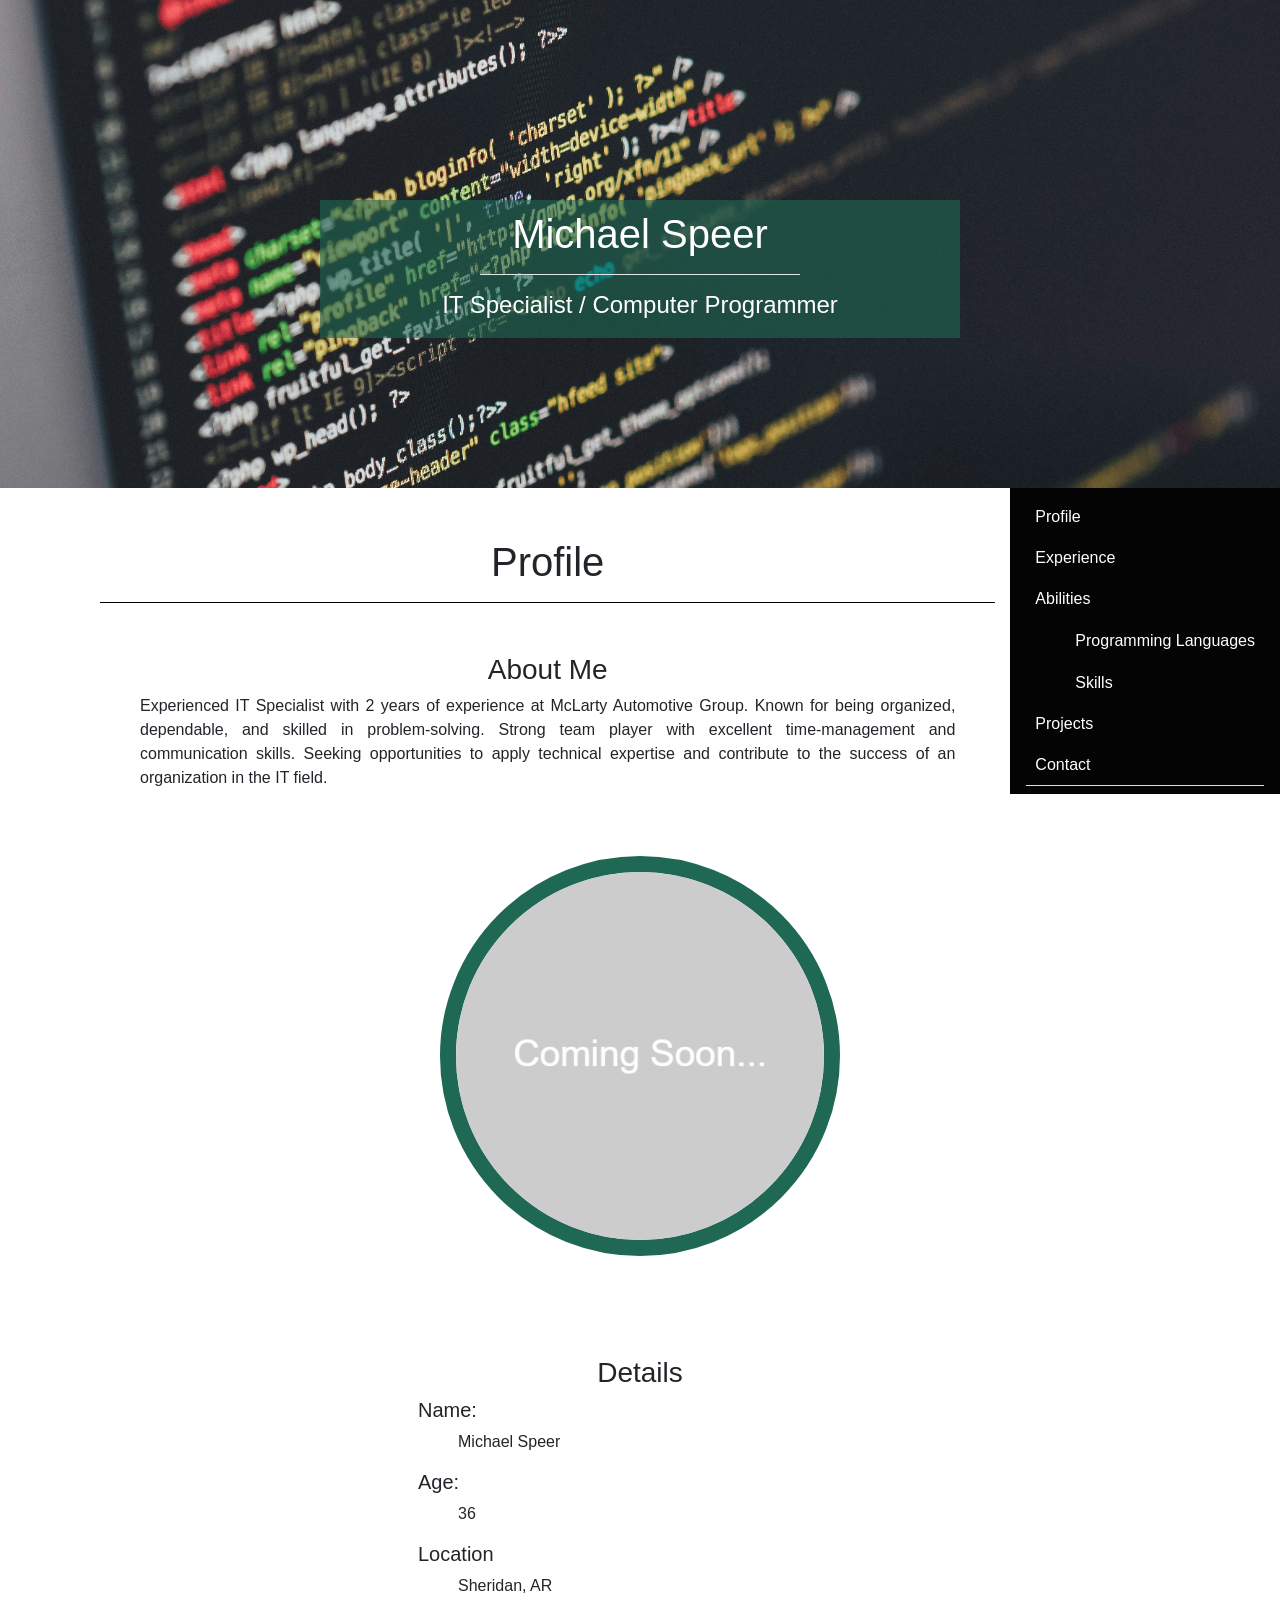
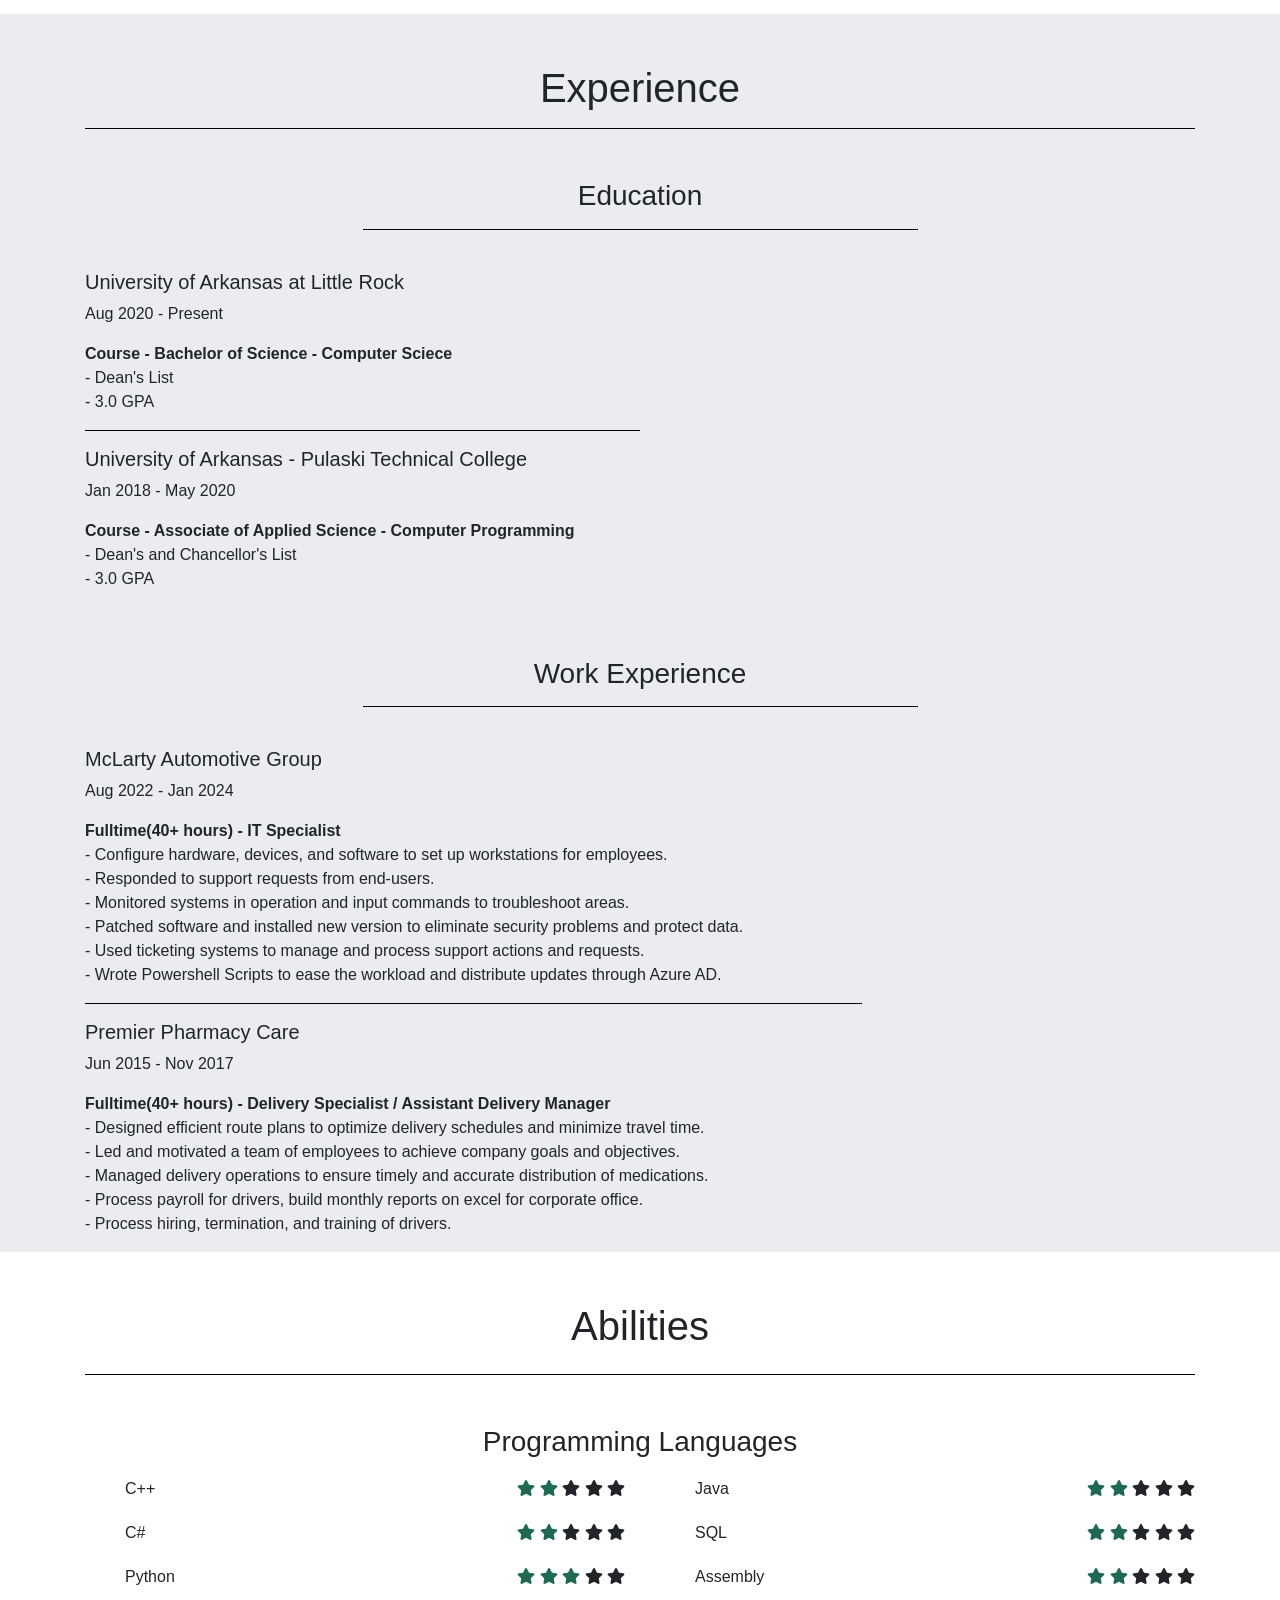
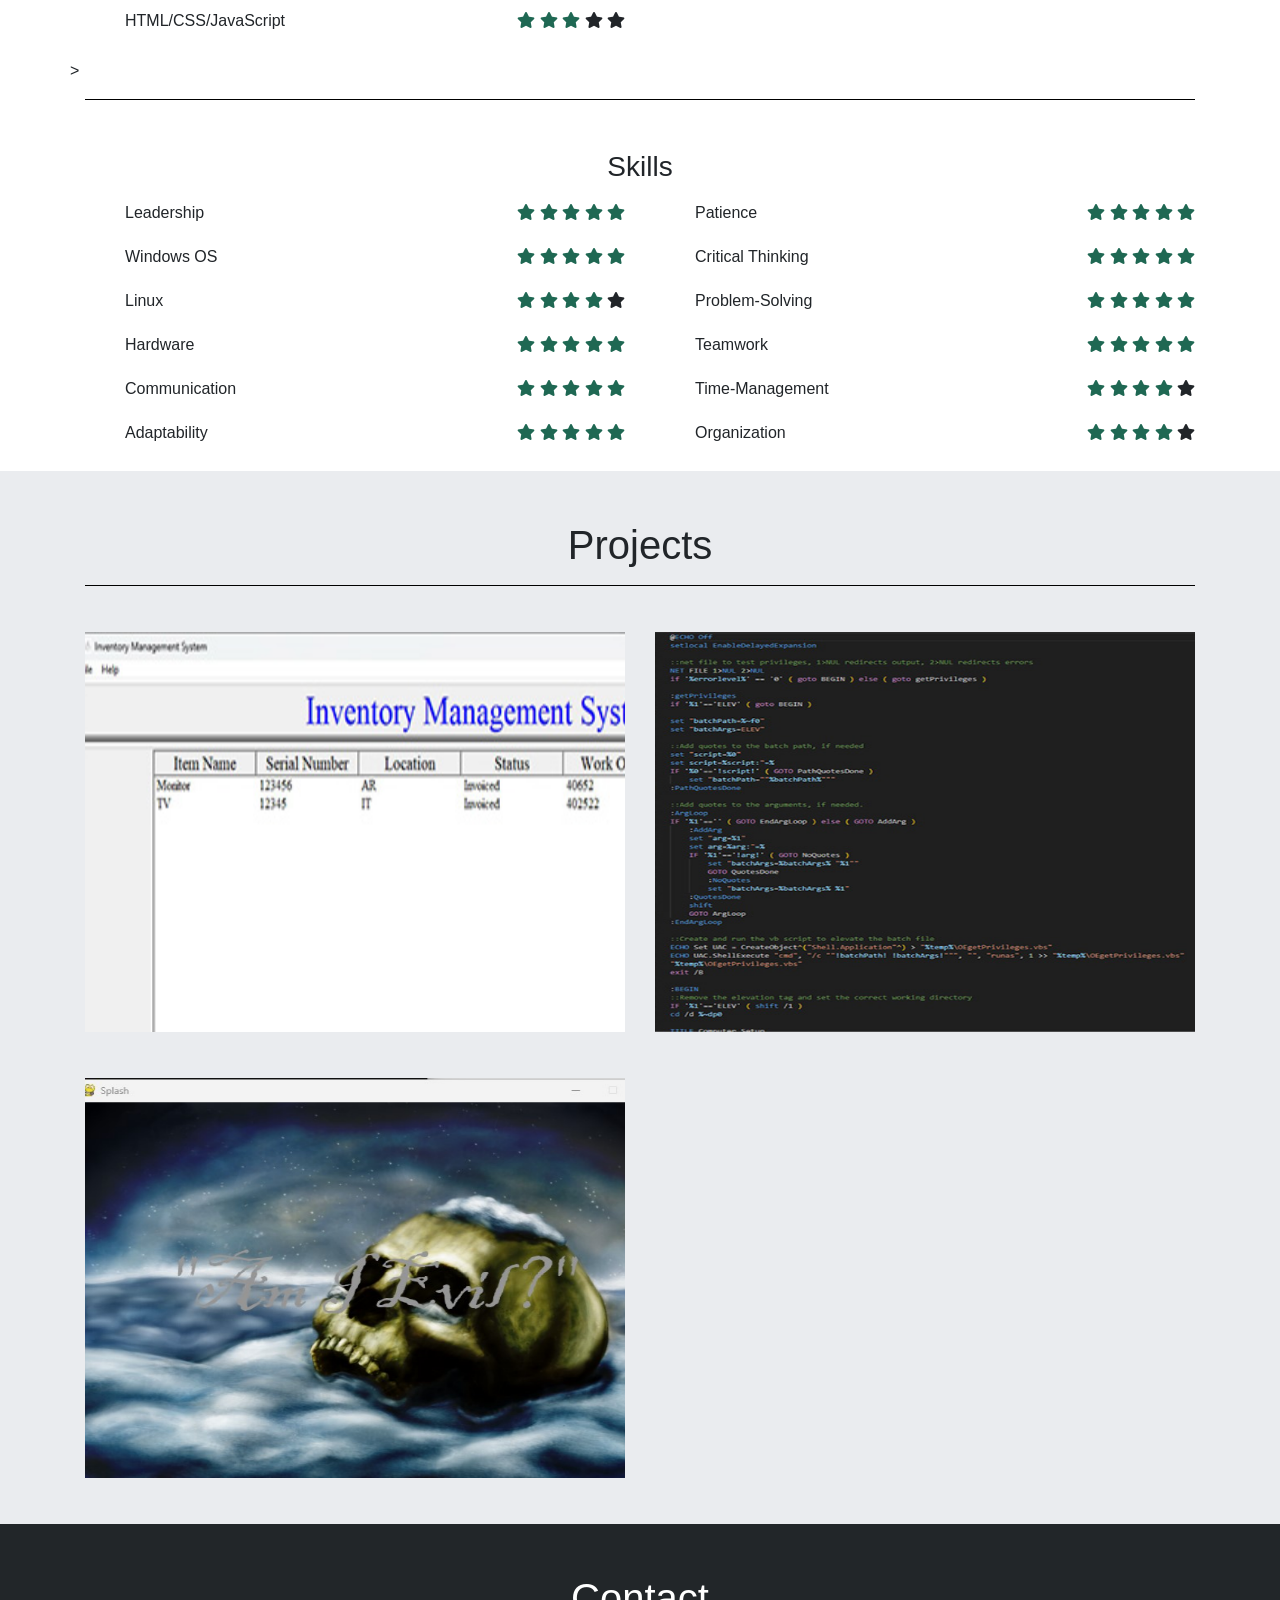
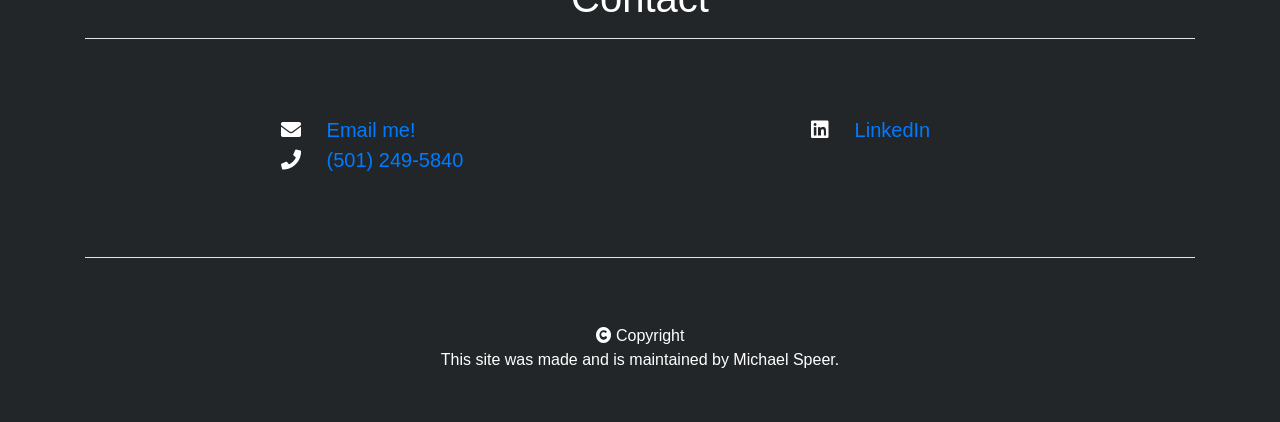
<file: index.html>
﻿<!doctype html>
<html lang="en">

<head>
    <!-- Required meta tags -->
    <meta charset="utf-8">
    <meta name="viewport" content="width=device-width, initial-scale=1">

    <!-- Bootstrap CSS -->
    <link rel="stylesheet" href="https://stackpath.bootstrapcdn.com/bootstrap/4.4.1/css/bootstrap.min.css"
        integrity="sha384-Vkoo8x4CGsO3+Hhxv8T/Q5PaXtkKtu6ug5TOeNV6gBiFeWPGFN9MuhOf23Q9Ifjh" crossorigin="anonymous" />

    <link rel="stylesheet" href="style/style.css" type='text/css'/>

    <link rel="stylesheet" href="https://use.fontawesome.com/releases/v5.13.0/css/all.css">

    <title>Michael Speer Resume</title>
</head>

<body data-spy='scroll' data-target='#sideMenu'>
    <header class='mainHead'>
        <div>
            <h1>Michael Speer</h1>
            <hr color="white" width="50%">
            <h4>IT Specialist / Computer Programmer</h4>
        </div>
    </header>


    <nav class='navbar navbar-expand-lg navbar-dark bg-dark float-right sticky-top'>
        <button class="navbar-toggler" type="button" data-toggle="collapse" data-target="#responsiveNavBar" aria-controls="responsiveNavBar" aria-expanded="false" aria-label="Toggle navigation">
            <span class="navbar-toggler-icon"></span>
        </button>
        <div class='collapse navbar-collapse ' id='responsiveNavBar'>
            <ul class='navbar-nav flex-column nav-tabs nav-justify' id='sideMenu'>
                <li class='nav-item'>
                    <a class='nav-link' href="#profile">Profile</a>
                </li>
                <li class='nav-item'>
                    <a class='nav-link' href="#experience">Experience</a>
                </li>
                <li class='nav-item'>
                    <a class='nav-link' href="#abilities">Abilities</a>
                    <ul class="no-bullets">
                        <li>
                            <a class="nav-link" href="#programmingLanguages">Programming Languages</a>
                        </li>
                        <li>
                            <a class="nav-link" href="#skills">Skills</a>
                        </li>
                    </ul>
                </li>
                <li class='nav-item'>
                    <a class='nav-link' href="#projects">Projects</a>
                </li>
                <li class='nav-item'>
                    <a class='nav-link' href="#contact">Contact</a>
                </li>
            </ul>
        </div><!--./responsiveNavBar-->
    </nav>

    <section id='profile' class='mainSection'>
        <div class='container'>
            <div class='row'>
                <div class='col-lg-12'>
                    <h1>Profile</h1>

                    <hr color="black">

                    <h3>About Me</h3>

                    <p>
                        Experienced IT Specialist with 2 years of experience at McLarty Automotive Group. Known for being organized,
                        dependable, and skilled in problem-solving. Strong team player with excellent time-management and communication skills.
                        Seeking opportunities to apply technical expertise and contribute to the success of an organization in the IT field.
                    </p>
                </div>
            </div><!--./row-->
        </div><!--./container-->
        <div class='container'>
            <div class='frame'>
                <div class='picture'>
                    <img src="images/profile_pic2.jpg" alt='profile picture'>
                </div><!--./picture-->
            </div><!--frame-->
            <div class='details'>
                <div class='col-lg-12'>
                    <h3>Details</h3>

                    <h5>Name:</h5>
                    <p>Michael Speer</p>

                    <h5>Age:</h5>
                    <p>36</p>

                    <h5>Location</h5>
                    <p>Sheridan, AR</p>
                </div>
            </div><!--./details-->
        </div><!--./container-->
    </section>

    <section id='experience' class='mainSection'>
        <div class='container'>
            <div class='row'>
                <div class='col-lg-12'>
                    <h1>Experience</h1>

                    <hr color="black">

                    <h3>Education</h3>

                    <hr color="black" width="50%"/>
                    <br/>

                    <h5>University of Arkansas at Little Rock</h5>

                    <p>Aug 2020 - Present</p>

                    <b>Course - Bachelor of Science - Computer Sciece</b>

                    <p>
                    - Dean's List <br/>
                    - 3.0 GPA
                    </p>

                    <hr color="black" width="50%" align="left"/>

                    <h5>University of Arkansas - Pulaski Technical College</h5>

                    <p>Jan 2018 - May 2020</p>

                    <b>Course - Associate of Applied Science - Computer Programming</b>

                    <p>
                    - Dean's and Chancellor's List<br/>
                    - 3.0 GPA
                    </p>

                </div>
            </div><!--row-->
        </div><!--./container-->
        <div class='container'>
            <div class='row'>
                <div class='col-lg-12'>
                    <h3>Work Experience</h3>

                    <hr color="black" width="50%"/>
                    <br/>

                    <h5>McLarty Automotive Group</h5>

                    <p>Aug 2022 - Jan 2024</p>

                    <b>Fulltime(40+ hours) - IT Specialist</b>

                    <p>
                        - Configure hardware, devices, and software to set up workstations for employees. <br/>
                        - Responded to support requests from end-users. <br/>
                        - Monitored systems in operation and input commands to troubleshoot areas. <br/>
                        - Patched software and installed new version to eliminate security problems and protect data. <br/>
                        - Used ticketing systems to manage and process support actions and requests. <br/>
                        - Wrote Powershell Scripts to ease the workload and distribute updates through Azure AD. <br/>
                    </p>

                    <hr color="black" width="70%" align="left">

                    <h5>Premier Pharmacy Care</h5>

                    <p>Jun 2015 - Nov 2017</p>

                    <b>Fulltime(40+ hours) - Delivery Specialist / Assistant Delivery Manager</b>

                    <p>
                        - Designed efficient route plans to optimize delivery schedules and minimize travel time. <br/>
                        - Led and motivated a team of employees to achieve company goals and objectives. <br/>
                        - Managed delivery operations to ensure timely and accurate distribution of medications. <br/>
                        - Process payroll for drivers, build monthly reports on excel for corporate office.  <br/>
                        - Process hiring, termination, and training of drivers. <br/>
                    </p>
                    
                </div>
            </div><!--row-->
        </div><!--./container-->
    </section>

    <section id='abilities' class='mainSection'>
        <div class='container'>
            <div class='row'>
                <div class='col-lg-12'>
                    <h1>Abilities</h1>
                </div>
                <!-- PROGRAMMING LANGUAGES -->
                <div id="programmingLanguages" class="col-lg-12">
                    <hr color="black">

                    <h3>Programming Languages</h3>
                </div>
                <div class="col-lg-6">
                    <ul class="no-bullets">
                        <li>
                            <span class="skillName">C++</span>
                            <span class="skillScore">
                                <i class="fa fa-star checked star1"></i>
                                <i class="fa fa-star checked star2"></i>
                                <i class="fa fa-star"></i>
                                <i class="fa fa-star"></i>
                                <i class="fa fa-star"></i>
                            </span>
                        </li>
                        <li>
                            <span class="skillName">C#</span>
                            <span class="skillScore">
                                <i class="fa fa-star checked star1"></i>
                                <i class="fa fa-star checked star2"></i>
                                <i class="fa fa-star"></i>
                                <i class="fa fa-star"></i>
                                <i class="fa fa-star"></i>
                            </span>
                        </li>
                        <li>
                            <span class="skillName">Python</span>
                            <span class="skillScore">
                                <i class="fa fa-star checked star1"></i>
                                <i class="fa fa-star checked star2"></i>
                                <i class="fa fa-star checked star3"></i>
                                <i class="fa fa-star"></i>
                                <i class="fa fa-star"></i>
                            </span>
                        </li>
                        <li>
                            <span class="skillName">HTML/CSS/JavaScript</span>
                            <span class="skillScore">
                                <i class="fa fa-star checked star1"></i>
                                <i class="fa fa-star checked star2"></i>
                                <i class="fa fa-star checked star3"></i>
                                <i class="fa fa-star"></i>
                                <i class="fa fa-star"></i>
                            </span>
                        </li>
                    </ul>
                </div>
                <div class="col-lg-6">
                    <ul class="no-bullets">
                        <li>
                            <span class="skillName">Java</span>
                            <span class="skillScore">
                                <i class="fa fa-star checked star1"></i>
                                <i class="fa fa-star checked star2"></i>
                                <i class="fa fa-star"></i>
                                <i class="fa fa-star"></i>
                                <i class="fa fa-star"></i>
                            </span>
                        </li>
                        <li>
                            <span class="skillName">SQL</span>
                            <span class="skillScore">
                                <i class="fa fa-star checked star1"></i>
                                <i class="fa fa-star checked star2"></i>
                                <i class="fa fa-star"></i>
                                <i class="fa fa-star"></i>
                                <i class="fa fa-star"></i>
                            </span>
                        </li>
                        <li>
                            <span class="skillName">Assembly</span>
                            <span class="skillScore">
                                <i class="fa fa-star checked star1"></i>
                                <i class="fa fa-star checked star2"></i>
                                <i class="fa fa-star"></i>
                                <i class="fa fa-star"></i>
                                <i class="fa fa-star"></i>
                            </span>
                        </li>
                    </ul>
                </div>>

                <!-- SKILLS -->
                <div id="skills" class="col-lg-12">
                    <hr color = "black">

                    <h3> Skills </h3>
                </div>
                <div class='col-lg-6'>
                    <ul class='no-bullets'>
                        <li>
                            <span class='skillName'>Leadership</span>
                            <span class='skillScore'>
                                <i class='fa fa-star checked star1'></i>
                                <i class='fa fa-star checked star2'></i>
                                <i class='fa fa-star checked star3'></i>
                                <i class='fa fa-star checked star4'></i>
                                <i class='fa fa-star checked star5'></i>
                            </span>
                        </li>
                        <li>
                            <span class='skillName'>Windows OS</span>
                            <span class='skillScore'>
                                <i class='fa fa-star checked star1'></i>
                                <i class='fa fa-star checked star2'></i>
                                <i class='fa fa-star checked star3'></i>
                                <i class='fa fa-star checked star4'></i>
                                <i class='fa fa-star checked star5'></i>
                            </span>
                        </li>
                        <li>
                            <span class='skillName'>Linux</span>
                            <span class='skillScore'>
                                <i class='fa fa-star checked star1'></i>
                                <i class='fa fa-star checked star2'></i>
                                <i class='fa fa-star checked star3'></i>
                                <i class='fa fa-star checked star4'></i>
                                <i class='fa fa-star'></i>
                            </span>
                        </li>
                        <li>
                            <span class='skillName'>Hardware</span>
                            <span class='skillScore'>
                                <i class='fa fa-star checked star1'></i>
                                <i class='fa fa-star checked star2'></i>
                                <i class='fa fa-star checked star3'></i>
                                <i class='fa fa-star checked star4'></i>
                                <i class='fa fa-star checked star5'></i>
                            </span>
                        </li>
                        <li>
                            <span class='skillName'>Communication</span>
                            <span class='skillScore'>
                                <i class='fa fa-star checked star1'></i>
                                <i class='fa fa-star checked star2'></i>
                                <i class='fa fa-star checked star3'></i>
                                <i class='fa fa-star checked star4'></i>
                                <i class='fa fa-star checked star5'></i>
                            </span>
                        </li>
                        <li>
                            <span class='skillName'>Adaptability</span>
                            <span class='skillScore'>
                                <i class='fa fa-star checked star1'></i>
                                <i class='fa fa-star checked star2'></i>
                                <i class='fa fa-star checked star3'></i>
                                <i class='fa fa-star checked star4'></i>
                                <i class='fa fa-star checked star5'></i>
                            </span>
                        </li>
                    </ul>
                </div>
                <div class="col-lg-6">
                    <ul class="no-bullets">
                        <li>
                            <span class='skillName'>Patience</span>
                            <span class='skillScore'>
                                <i class='fa fa-star checked star1'></i>
                                <i class='fa fa-star checked star2'></i>
                                <i class='fa fa-star checked star3'></i>
                                <i class='fa fa-star checked star4'></i>
                                <i class='fa fa-star checked star5'></i>
                            </span>
                        </li>
                        <li>
                            <span class='skillName'>Critical Thinking</span>
                            <span class='skillScore'>
                                <i class='fa fa-star checked star1'></i>
                                <i class='fa fa-star checked star2'></i>
                                <i class='fa fa-star checked star3'></i>
                                <i class='fa fa-star checked star4'></i>
                                <i class='fa fa-star checked star5'></i>
                            </span>
                        </li>
                        <li>
                            <span class='skillName'>Problem-Solving</span>
                            <span class='skillScore'>
                                <i class='fa fa-star checked star1'></i>
                                <i class='fa fa-star checked star2'></i>
                                <i class='fa fa-star checked star3'></i>
                                <i class='fa fa-star checked star4'></i>
                                <i class='fa fa-star checked star5'></i>
                            </span>
                        </li>
                        <li>
                            <span class='skillName'>Teamwork</span>
                            <span class='skillScore'>
                                <i class='fa fa-star checked star1'></i>
                                <i class='fa fa-star checked star2'></i>
                                <i class='fa fa-star checked star3'></i>
                                <i class='fa fa-star checked star4'></i>
                                <i class='fa fa-star checked star5'></i>
                            </span>
                        </li>
                        <li>
                            <span class='skillName'>Time-Management</span>
                            <span class='skillScore'>
                                <i class='fa fa-star checked star1'></i>
                                <i class='fa fa-star checked star2'></i>
                                <i class='fa fa-star checked star3'></i>
                                <i class='fa fa-star checked star4'></i>
                                <i class='fa fa-star'></i>
                            </span>
                        </li>
                        <li>
                            <span class='skillName'>Organization</span>
                            <span class='skillScore'>
                                <i class='fa fa-star checked star1'></i>
                                <i class='fa fa-star checked star2'></i>
                                <i class='fa fa-star checked star3'></i>
                                <i class='fa fa-star checked star4'></i>
                                <i class='fa fa-star'></i>
                            </span>
                        </li>
                    </ul>
                </div>
            </div><!--./row-->
        </div><!--./contianer-->
    </section>

    <section id='projects' class='mainSection'>
        <div class='container'>
            <div class='row'>
                <div class='col-lg-12'>
                    <h1>Projects</h1>

                    <hr color="black">
                </div>
                    <div class='col-md-6 col-sm-12 col-xs-12'>
                        <figure class='effect'>
                            <img src="images/IMS.jpg">
                            <figcaption>
                                <h3>Inventory Management System </h3>
                                <p>Inventory Management System designed in Python for use by my former Manager to keep track and bill inventory out.</p>
                            </figcaption>
                        </figure>
                    </div>
                    <div class='col-md-6 col-sm-12 col-xs-12'>
                        <figure class='effect'>
                            <img src="images/AutoInstaller.jpg" >
                            <figcaption>
                                <h3>Auto-Installer</h3>
                                <p>Script written in Powershell and CMD script to auto install the necessary programs depending on where the computer was going to be deployed to (place, position, etc.).</p>
                            </figcaption>
                        </figure>
                    </div>
                    <div class='col-md-6 col-sm-12 col-xs-12'>
                        <figure class='effect'>
                            <img src="images/AmIEvil.jpg" >
                            <figcaption>
                                <h3>"Am I Evil?"</h3>
                                <p>Personal Project. RPG Game programmed completely in Python. Still in production.</p>
                            </figcaption>
                        </figure>
                    </div>
                    <!-- <div class='col-md-6 col-sm-12 col-xs-12'>
                        <figure class='effect'>
                            <img src="https://picsum.photos/400/200" >
                            <figcaption>
                                <h3>Project Name </h3>
                                <p>Lorem ipsum dolor sit amet, consectetur adipiscing elit. Integer ne.</p>
                            </figcaption>
                        </figure>
                    </div>   -->
            </div><!--./row-->
        </div><!--./container-->
    </section>

    <section id='contact' class='mainSection'>
        <div class='container'>
            <div class='row'>
                
                <div class='col-lg-12'>
                    <h1>Contact</h1>

                    <hr color="white">
                </div>

                <div class='contactForm col-md-6'>
                    <ul class="no-bullets">
                        <li>
                            <span class="fas fa-envelope"></span>
                            <span class='text'>
                                <a href="mailto:michael.speer87@gmail.com">Email me!</a> 
                            </span>
                        </li>
                        <li>
                            <span class="fas fa-phone"></span>
                            <span class="text">
                                <a href="tel:501-249-5840">(501) 249-5840</a>
                            </span>
                        </li>
                    </ul>
                </div>

                <div class='contactForm col-md-6'>
                    <span class="fab fa-linkedin"></span>
                    <span class='text'>
                        <a href="https://www.linkedin.com/in/michael-speer-514537305">LinkedIn</a>
                    </span>
                </div>

                <div class='col-lg-12'>
                    <hr color="white">
                </div>

            </div><!--./row-->
        </div><!--./container-->
    </section>

    <footer class='mainFooter'>
        <span class='fa fa-copyright'></span>
        <span>Copyright</span><br/>
        <span>This site was made and is maintained by Michael Speer.</span>
    </footer>


    <!-- Optional JavaScript -->
    <!-- jQuery first, then Popper.js, then Bootstrap JS -->
    <script src="https://code.jquery.com/jquery-3.4.1.slim.min.js"
        integrity="sha384-J6qa4849blE2+poT4WnyKhv5vZF5SrPo0iEjwBvKU7imGFAV0wwj1yYfoRSJoZ+n" crossorigin="anonymous">
    </script>
    <script src="https://cdn.jsdelivr.net/npm/popper.js@1.16.0/dist/umd/popper.min.js"
        integrity="sha384-Q6E9RHvbIyZFJoft+2mJbHaEWldlvI9IOYy5n3zV9zzTtmI3UksdQRVvoxMfooAo" crossorigin="anonymous">
    </script>
    <script src="https://stackpath.bootstrapcdn.com/bootstrap/4.4.1/js/bootstrap.min.js"
        integrity="sha384-wfSDF2E50Y2D1uUdj0O3uMBJnjuUD4Ih7YwaYd1iqfktj0Uod8GCExl3Og8ifwB6" crossorigin="anonymous">
    </script>
</body>

</html>
</file>
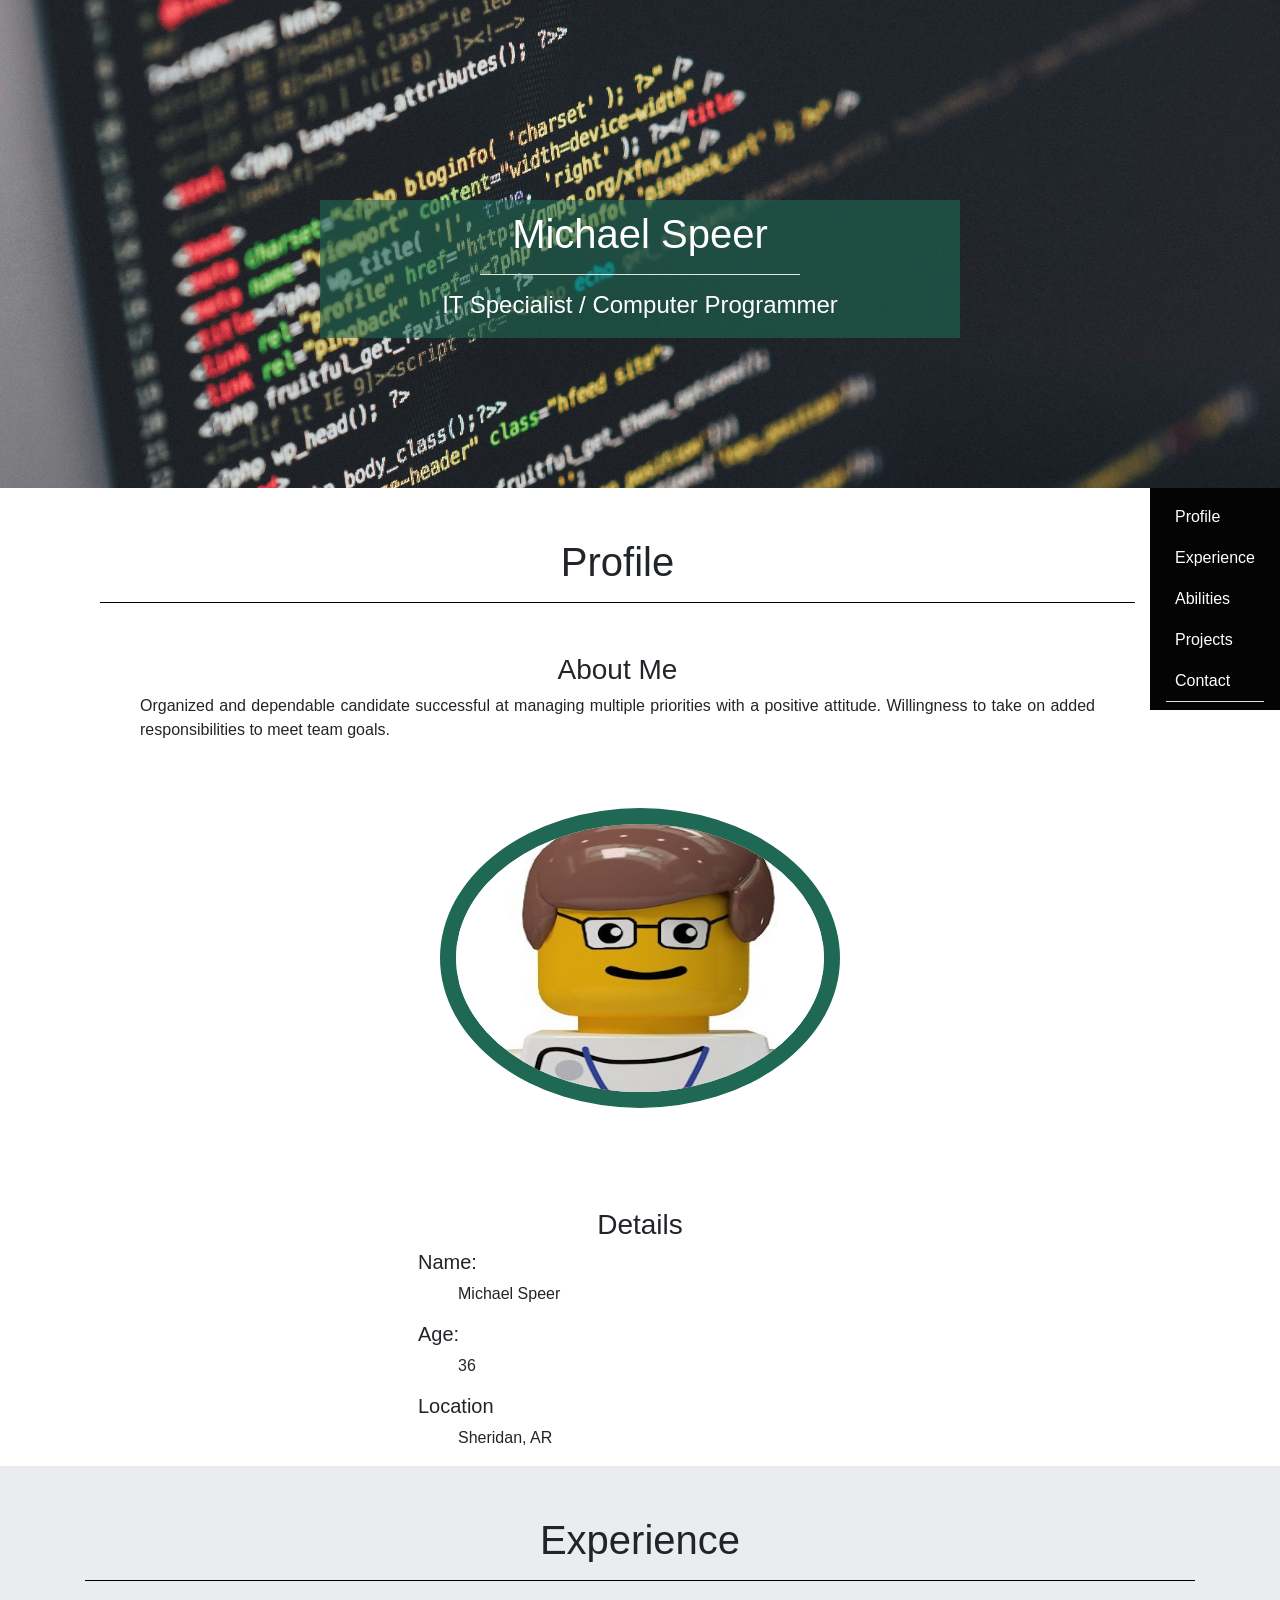
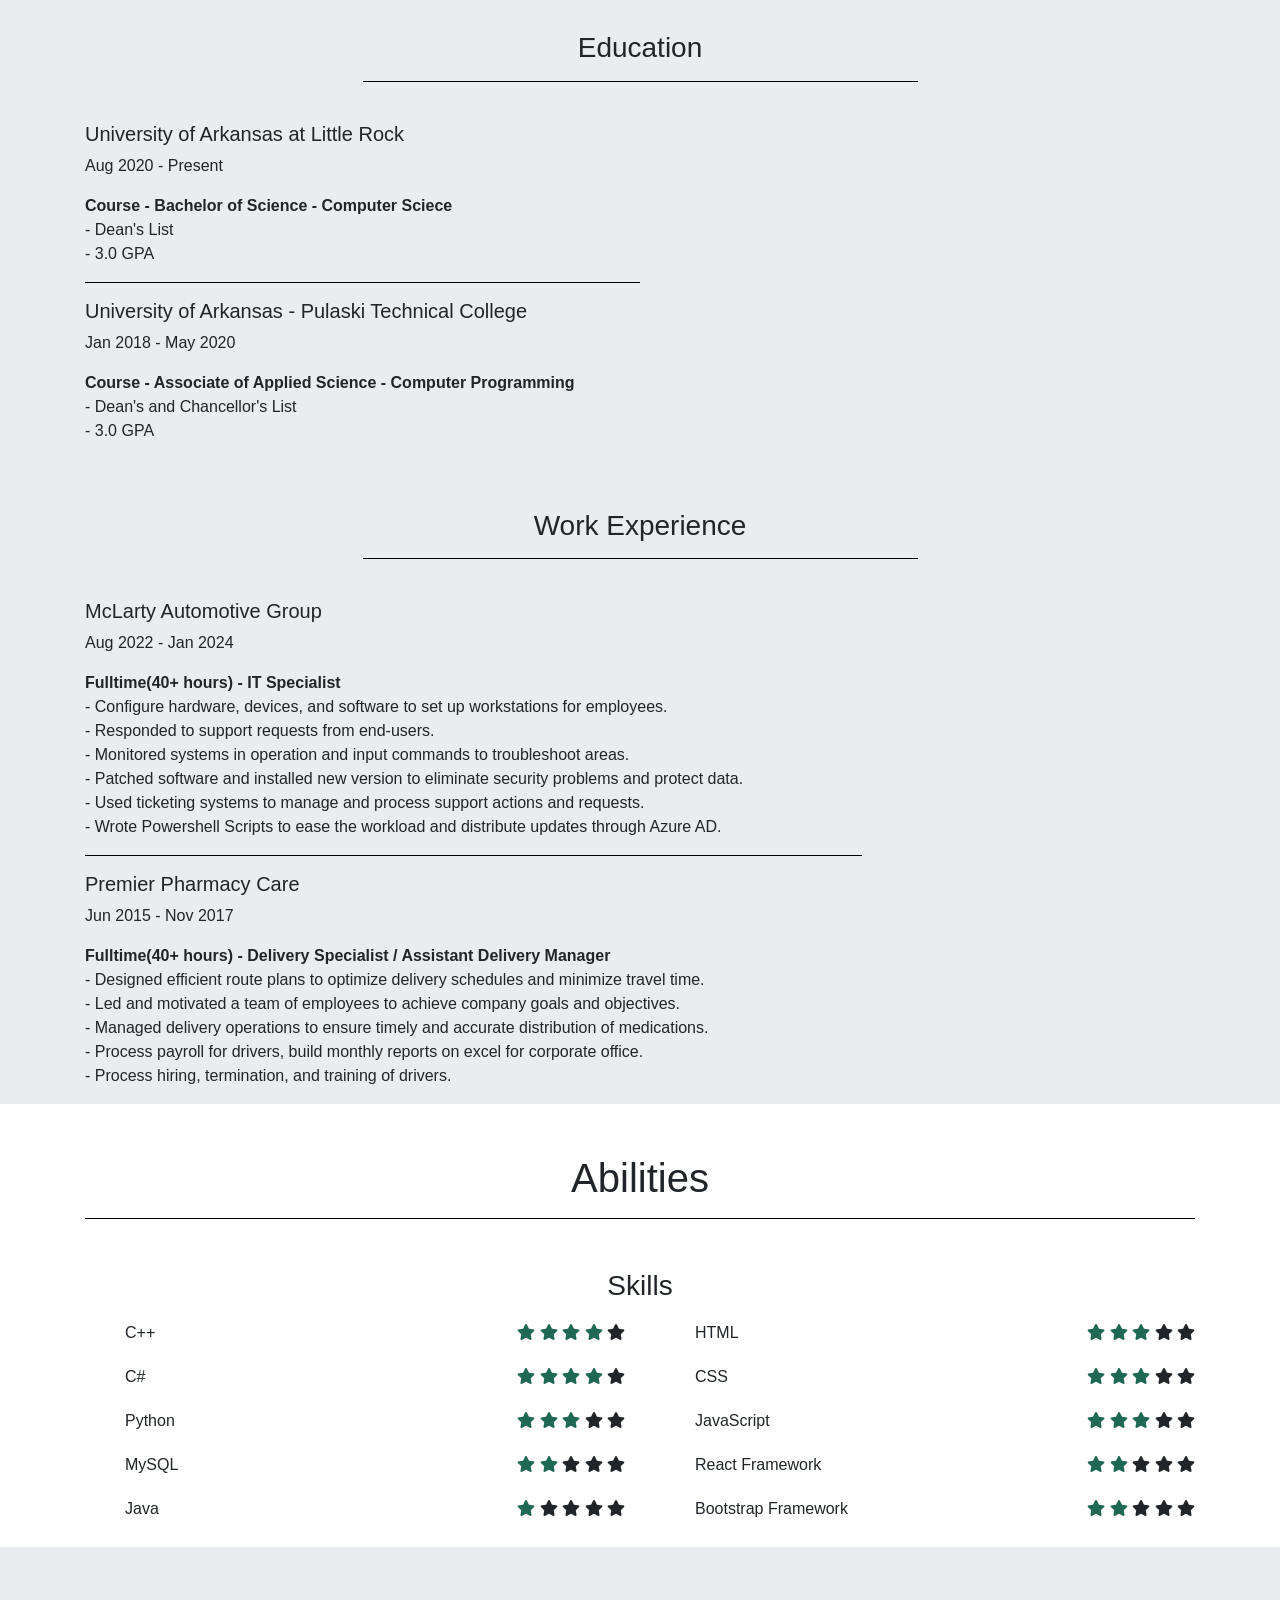
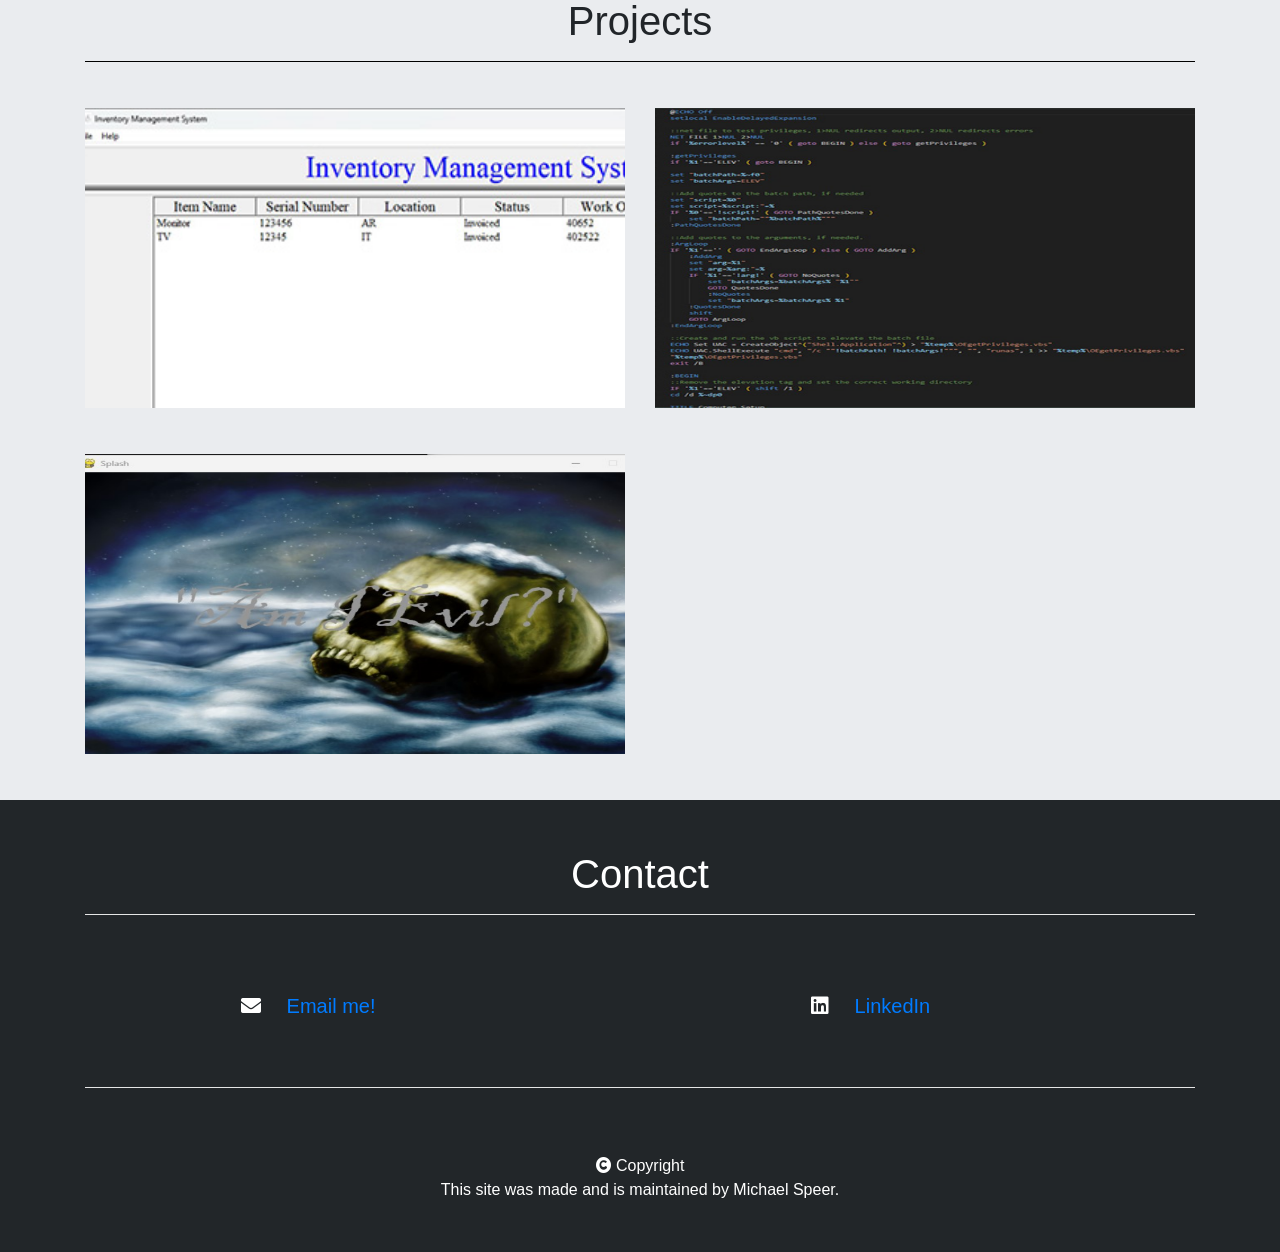
<file: online_resume/index.html>
﻿<!doctype html>
<html lang="en">

<head>
    <!-- Required meta tags -->
    <meta charset="utf-8">
    <meta name="viewport" content="width=device-width, initial-scale=1">

    <!-- Bootstrap CSS -->
    <link rel="stylesheet" href="https://stackpath.bootstrapcdn.com/bootstrap/4.4.1/css/bootstrap.min.css"
        integrity="sha384-Vkoo8x4CGsO3+Hhxv8T/Q5PaXtkKtu6ug5TOeNV6gBiFeWPGFN9MuhOf23Q9Ifjh" crossorigin="anonymous" />

    <link rel="stylesheet" href="style/style.css" type='text/css'/>

    <link rel="stylesheet" href="https://use.fontawesome.com/releases/v5.13.0/css/all.css">

    <title>Michael Speer Resume</title>
</head>

<body data-spy='scroll' data-target='#sideMenu'>
    <header class='mainHead'>
        <div>
            <h1>Michael Speer</h1>
            <hr color="white" width="50%">
            <h4>IT Specialist / Computer Programmer</h4>
        </div>
    </header>


    <nav class='navbar navbar-expand-lg navbar-dark bg-dark float-right sticky-top'>
        <button class="navbar-toggler" type="button" data-toggle="collapse" data-target="#responsiveNavBar" aria-controls="responsiveNavBar" aria-expanded="false" aria-label="Toggle navigation">
            <span class="navbar-toggler-icon"></span>
          </button>
        <div class='collapse navbar-collapse ' id='responsiveNavBar'>
            <ul class='navbar-nav flex-column nav-tabs nav-justify' id='sideMenu'>
                <li class='nav-item'>
                    <a class='nav-link' href="#profile">Profile</a>
                </li>
                <li class='nav-item'>
                    <a class='nav-link' href="#experience">Experience</a>
                </li>
                <li class='nav-item'>
                    <a class='nav-link' href="#abilities">Abilities</a>
                </li>
                <li class='nav-item'>
                    <a class='nav-link' href="#projects">Projects</a>
                </li>
                <li class='nav-item'>
                    <a class='nav-link' href="#contact">Contact</a>
                </li>
            </ul>
        </div>
    </nav>

    <section id='profile' class='mainSection'>
        <div class='container'>
            <div class='row'>
                <div class='col-lg-12'>
                    <h1>Profile</h1>

                    <hr color="black">

                    <h3>About Me</h3>

                    <p>Organized and dependable candidate successful at managing multiple priorities with a positive attitude. Willingness to take on added
                        responsibilities to meet team goals.
                    </p>
                </div>
            </div>
        </div>
        <div class='container'>
            <div class='frame'>
                <div class='picture'>
                    <img src="images/profile_pic.jpg" alt='profile picture'>
                </div>
            </div>
            <div class='details'>
                <div class='col-lg-12'>
                    <h3>Details</h3>

                    <h5>Name:</h5>
                    <p>Michael Speer</p>

                    <h5>Age:</h5>
                    <p>36</p>

                    <h5>Location</h5>
                    <p>Sheridan, AR</p>
                </div>
            </div>
        </div>
    </section>

    <section id='experience' class='mainSection'>
        <div class='container'>
            <div class='row'>
                <div class='col-lg-12'>
                    <h1>Experience</h1>

                    <hr color="black">

                    <h3>Education</h3>

                    <hr color="black" width="50%"/>
                    <br/>

                    <h5>University of Arkansas at Little Rock</h5>

                    <p>Aug 2020 - Present</p>

                    <b>Course - Bachelor of Science - Computer Sciece</b>

                    <p>
                    - Dean's List <br/>
                    - 3.0 GPA
                    </p>

                    <hr color="black" width="50%" align="left"/>

                    <h5>University of Arkansas - Pulaski Technical College</h5>

                    <p>Jan 2018 - May 2020</p>

                    <b>Course - Associate of Applied Science - Computer Programming</b>

                    <p>
                    - Dean's and Chancellor's List<br/>
                    - 3.0 GPA
                    </p>

                </div>
            </div>
        </div>
        <div class='container'>
            <div class='row'>
                <div class='col-lg-12'>
                    <h3>Work Experience</h3>

                    <hr color="black" width="50%"/>
                    <br/>

                    <h5>McLarty Automotive Group</h5>

                    <p>Aug 2022 - Jan 2024</p>

                    <b>Fulltime(40+ hours) - IT Specialist</b>

                    <p>
                        - Configure hardware, devices, and software to set up workstations for employees. <br/>
                        - Responded to support requests from end-users. <br/>
                        - Monitored systems in operation and input commands to troubleshoot areas. <br/>
                        - Patched software and installed new version to eliminate security problems and protect data. <br/>
                        - Used ticketing systems to manage and process support actions and requests. <br/>
                        - Wrote Powershell Scripts to ease the workload and distribute updates through Azure AD. <br/>
                    </p>

                    <hr color="black" width="70%" align="left">

                    <h5>Premier Pharmacy Care</h5>

                    <p>Jun 2015 - Nov 2017</p>

                    <b>Fulltime(40+ hours) - Delivery Specialist / Assistant Delivery Manager</b>

                    <p>
                        - Designed efficient route plans to optimize delivery schedules and minimize travel time. <br/>
                        - Led and motivated a team of employees to achieve company goals and objectives. <br/>
                        - Managed delivery operations to ensure timely and accurate distribution of medications. <br/>
                        - Process payroll for drivers, build monthly reports on excel for corporate office.  <br/>
                        - Process hiring, termination, and training of drivers. <br/>
                    </p>
                    
                </div>
            </div>
        </div>
    </section>

    <section id='abilities' class='mainSection'>
        <div class='container'>
            <div class='row'>
                <div class='col-lg-12'>
                    <h1>Abilities</h1>

                    <hr color="black">

                    <h3>Skills</h3>

                </div>
                <div class='col-lg-6'>
                    <ul class='no-bullets'>
                        <li>
                            <span class='skillName'>C++</span>
                            <span class='skillScore'>
                                <i class='fa fa-star checked star1'></i>
                                <i class='fa fa-star checked star2'></i>
                                <i class='fa fa-star checked star3'></i>
                                <i class='fa fa-star checked star4'></i>
                                <i class='fa fa-star'></i>
                            </span>
                        </li>
                        <li>
                            <span class='skillName'>C#</span>
                            <span class='skillScore'>
                                <i class='fa fa-star checked star1'></i>
                                <i class='fa fa-star checked star2'></i>
                                <i class='fa fa-star checked star3'></i>
                                <i class='fa fa-star checked star3'></i>
                                <i class='fa fa-star'></i>
                            </span>
                        </li>
                        <li>
                            <span class='skillName'>Python</span>
                            <span class='skillScore'>
                                <i class='fa fa-star checked star1'></i>
                                <i class='fa fa-star checked star2'></i>
                                <i class='fa fa-star checked star3'></i>
                                <i class='fa fa-star'></i>
                                <i class='fa fa-star'></i>
                            </span>
                        </li>
                        <li>
                            <span class='skillName'>MySQL</span>
                            <span class='skillScore'>
                                <i class='fa fa-star checked star1'></i>
                                <i class='fa fa-star checked star2'></i>
                                <i class='fa fa-star'></i>
                                <i class='fa fa-star'></i>
                                <i class='fa fa-star'></i>
                            </span>
                        </li>
                        <li>
                            <span class='skillName'>Java</span>
                            <span class='skillScore'>
                                <i class='fa fa-star checked star1'></i>
                                <i class='fa fa-star'></i>
                                <i class='fa fa-star'></i>
                                <i class='fa fa-star'></i>
                                <i class='fa fa-star'></i>
                            </span>
                        </li>
                    </ul>
                </div>
                <div class='col-lg-6'>
                    <ul class='no-bullets'>
                        <li>
                            <span class='skillName'>HTML</span>
                            <span class='skillScore'>
                                <i class='fa fa-star checked star1'></i>
                                <i class='fa fa-star checked star2'></i>
                                <i class='fa fa-star checked star3'></i>
                                <i class='fa fa-star'></i>
                                <i class='fa fa-star'></i>
                            </span>
                        </li>
                        <li>
                            <span class='skillName'>CSS</span>
                            <span class='skillScore'>
                                <i class='fa fa-star checked star1'></i>
                                <i class='fa fa-star checked star2'></i>
                                <i class='fa fa-star checked star3'></i>
                                <i class='fa fa-star'></i>
                                <i class='fa fa-star'></i>
                            </span>
                        </li>
                        <li>
                            <span class='skillName'>JavaScript</span>
                            <span class='skillScore'>
                                <i class='fa fa-star checked star1'></i>
                                <i class='fa fa-star checked star2'></i>
                                <i class='fa fa-star checked star3'></i>
                                <i class='fa fa-star'></i>
                                <i class='fa fa-star'></i>
                            </span>
                        </li>
                        <li>
                            <span class='skillName'>React Framework</span>
                            <span class='skillScore'>
                                <i class='fa fa-star checked star1'></i>
                                <i class='fa fa-star checked star2'></i>
                                <i class='fa fa-star'></i>
                                <i class='fa fa-star'></i>
                                <i class='fa fa-star'></i>
                            </span>
                        </li>
                        <li>
                            <span class='skillName'>Bootstrap Framework</span>
                            <span class='skillScore'>
                                <i class='fa fa-star checked star1'></i>
                                <i class='fa fa-star checked star2'></i>
                                <i class='fa fa-star'></i>
                                <i class='fa fa-star'></i>
                                <i class='fa fa-star'></i>
                            </span>
                        </li>
                    </ul>
                </div>
            </div>
        </div>
    </section>

    <section id='projects' class='mainSection'>
        <div class='container'>
            <div class='row'>
                <div class='col-lg-12'>
                    <h1>Projects</h1>

                    <hr color="black">
                </div>
                    <div class='col-md-6 col-sm-12 col-xs-12'>
                        <figure class='effect'>
                            <img src="images/IMS.jpg">
                            <figcaption>
                                <h3>Inventory Management System </h3>
                                <p>Inventory Management System designed in Python for use by my former Manager to keep track and bill inventory out.</p>
                            </figcaption>
                        </figure>
                    </div>
                    <div class='col-md-6 col-sm-12 col-xs-12'>
                        <figure class='effect'>
                            <img src="images/AutoInstaller.jpg" >
                            <figcaption>
                                <h3>Auto-Installer</h3>
                                <p>Script written in Powershell and CMD script to auto install the necessary programs depending on where the computer was going to be deployed to (place, position, etc.).</p>
                            </figcaption>
                        </figure>
                    </div>
                    <div class='col-md-6 col-sm-12 col-xs-12'>
                        <figure class='effect'>
                            <img src="images/AmIEvil.jpg" >
                            <figcaption>
                                <h3>"Am I Evil?"</h3>
                                <p>Personal Project. RPG Game programmed completely in Python. Still in production.</p>
                            </figcaption>
                        </figure>
                    </div>
                    <!-- <div class='col-md-6 col-sm-12 col-xs-12'>
                        <figure class='effect'>
                            <img src="https://picsum.photos/400/200" >
                            <figcaption>
                                <h3>Project Name </h3>
                                <p>Lorem ipsum dolor sit amet, consectetur adipiscing elit. Integer ne.</p>
                            </figcaption>
                        </figure>
                    </div>   -->
            </div>
        </div>
    </section>

    <section id='contact' class='mainSection'>
        <div class='container'>
            <div class='row'>
                
                <div class='col-lg-12'>
                    <h1>Contact</h1>

                    <hr color="white">
                </div>

                <div class='contactForm col-md-6'>
                    <span class="fas fa-envelope"></span>
                    <span class='text'>
                        <a href="mailto:michael.speer87@gmail.com">Email me!</a> 
                    </span>
                </div>

                <div class='contactForm col-md-6'>
                    <span class="fab fa-linkedin"></span>
                    <span class='text'>
                        <a href="https://www.linkedin.com/in/michael-speer-514537305">LinkedIn</a>
                    </span>
                </div>

                <div class='col-lg-12'>
                    <hr color="white">
                </div>

            </div>
        </div>
    </section>

    <footer class='mainFooter'>
        <span class='fa fa-copyright'></span>
        <span>Copyright</span><br/>
        <span>This site was made and is maintained by Michael Speer.</span>
    </footer>


    <!-- Optional JavaScript -->
    <!-- jQuery first, then Popper.js, then Bootstrap JS -->
    <script src="https://code.jquery.com/jquery-3.4.1.slim.min.js"
        integrity="sha384-J6qa4849blE2+poT4WnyKhv5vZF5SrPo0iEjwBvKU7imGFAV0wwj1yYfoRSJoZ+n" crossorigin="anonymous">
    </script>
    <script src="https://cdn.jsdelivr.net/npm/popper.js@1.16.0/dist/umd/popper.min.js"
        integrity="sha384-Q6E9RHvbIyZFJoft+2mJbHaEWldlvI9IOYy5n3zV9zzTtmI3UksdQRVvoxMfooAo" crossorigin="anonymous">
    </script>
    <script src="https://stackpath.bootstrapcdn.com/bootstrap/4.4.1/js/bootstrap.min.js"
        integrity="sha384-wfSDF2E50Y2D1uUdj0O3uMBJnjuUD4Ih7YwaYd1iqfktj0Uod8GCExl3Og8ifwB6" crossorigin="anonymous">
    </script>
</body>

</html>
</file>
<file: style/style.css>
ul.no-bullets {
    list-style-type: none;
}

.bg-dark {
    background-color: #040404!important
}

.navbar-dark .navbar-nav .nav-link.active{
    background-color: #1f6853;
    color: white;
}

.navbar-dark .navbar-nav .nav-link:hover{
    background-color: #134;
    
}

.navbar-dark .navbar-nav .nav-link{
    color: white;
}

header.mainHead  {
    padding: 200px 0 150px;
    color: white;
    background: url("../images/header.jpg") no-repeat;
    background-size: cover;
}

@media only screen and (max-width: 399px) {
    header.mainHead {
        background-position: -70px 0;
    }
}

header.mainHead div {
    background-color: rgb(31,104,83)transparent;
    background-color: rgba(31,104,83,0.6);
    text-align: center;
    padding: 10px 0 10px;
    margin-left: 25%;
    margin-right: 25%
}

@media only screen and (max-width: 500px) {
    header.mainHead div {
        margin-left: 0%;
        margin-right: 0%;
    }
}

.frame {
    padding: 50px;
}

.picture img{

    display: block;
    margin-left: auto;
    margin-right: auto;
    border-radius: 50%;
    width: 40%;

    border: 1em solid #1f6853;
}

@media only screen and (max-width: 796px) {
    .picutre img {
        width: 60%;
    }
}

@media only screen and (max-width: 399px) {
    .picture img {
        width: 100%;
    }
}

.details div {
    padding: 0 30%;
}

@media only screen and (max-width: 796px) {
    .details div {
        padding: 0;
    }
}

.mainSection h1,
.mainSection h3 {
    margin-top: 50px;
    text-align: center;
    
}

.mainSection img {
    width: 400px;
    height: 400px;
}

#profile p {
    padding: 0 40px;
    text-align: justify;   
}

@media only screen and (max-width: 399px){
    #profile p {
        padding: 0;
        text-align: center;
    }
}

#experience {
    background-color: #EAECEF;
}

.checked {
    color: #1f6853;
}

.skillScore {
    float: right;
}

#abilities ul > li
.skillScore .fa,
#abilities ul > li
.skillName {
    -webkit-transition: all 0.3s;
    -moz-transition: all 0.3s;
    -o-transition: all 0.3s;
    transition: all 0.3s;
}

#abilities ul > li {
    padding-top: 10px;
    padding-bottom: 10px;
}

#abilities ul > li:hover .star1 {
    -webkit-transition: all 0.3s;
    -moz-transition: all 0.3s;
    -o-transition: all 0.3s;
    transition: all 0.3s;
}

#abilities ul > li:hover .star2 {
    -webkit-transition: all 0.6s;
    -moz-transition: all 0.6s;
    -o-transition: all 0.6s;
    transition: all 0.6s;
}

#abilities ul > li:hover .star3 {
    -webkit-transition: all 0.8s;
    -moz-transition: all 0.8s;
    -o-transition: all 0.8s;
    transition: all 0.8s;
}

#abilities ul > li:hover .star4 {
    -webkit-transition: all 1s;
    -moz-transition: all 1s;
    -o-transition: all 1s;
    transition: all 1s;
}

#abilities ul > li:hover .star5 {
    -webkit-transition: all 1.2s;
    -moz-transition: all 1.2s;
    -o-transition: all 1.2s;
    transition: all 1.2s;
}

#abilities ul > li:hover 
.skillScore .fa,
#abilities ul > li:hover
.skillName {
    margin-left: 2px;
    font-size: 1.12em;
}

@media only screen and (max-width: 600px){
    #abilities ul > li:hover 
.skillScore .fa,
#abilities ul > li:hover
.skillName {
    margin-left: 1px;
    font-size: 1.1em;
}
}

#abilities ul > li:hover
.skillScore .checked {
    color: gold;
}

#abilities ul > li:hover {
    background-color: #1f6853;
}

#projects {
    background-color: #EAECEF;
}

#projects .row > div { margin-bottom: 30px; }
#projects figure { position: relative; overflow: hidden;}
#projects figure h3 { color: white; font-weight: 600; margin-bottom: 5px;}
#projects figure img { width: 110%; }
#projects figure figcaption {
    padding: 20px 30px;
    position: absolute;
    top: 0px;
    left: 0px;
    height: 100%;
    width: 100%;
}

@media only screen and (max-width: 960px) and (min-width: 600px) {
    #projects figure figcaption {
        padding: 0px 30px;
    }
}

@media only screen and (max-width: 599px) {
    #projects figure figcaption {
        padding: 5px 30px;
    }
}

figure.effect {
    background: #1f6853;
    color: white;
}

figure.effect img {
    width: -webkit-calc(100% + 20px);
    width: calc(100% + 20px);
    -webkit-transition: opacity -.35s, -webkit-transform -.35s;
    transition: opacity 0.35s, transform 0.35s;
    -webkit-transform: translate3d(-10px, 0, 0);
    transform: translate3d(-10px, 0 , 0);
    -webkit-backface-visibility: hidden;
    backface-visibility: hidden;
}

figure.effect:hover img {
    opacity: 0.2;
    -webkit-transform: translate3d(0,0,0);
    transform: translate3d(0,0,0);

}

figure.effect figcaption {
    text-align: left;
}

figure.effect h3 {
    position: relative;
    overflow: hidden;
    padding-bottom: 20px;
    opacity: 0;
    -webkit-transition: opacity 0.35s, -webkit-transform 0.35s;
    transition: opacity 0.35s, transform 0.35s;
}

figure.effect:hover h3 {
    opacity: 1;
}

figure.effect h3::after {
    position: absolute;
    bottom: 0;
    left: 0;
    width: 100%;
    height: 2px;
    background: white;
    content: '';
    -webkit-transition: -webkit-transform -.35s;
    transition: transform -.35s;
    -webkit-transform: translate3d(-100%,0,0);
    transform: translate3d(-100%,0,0);
}

figure.effect:hover h3::after {
    -webkit-transform: translate3d(0,0,0);
    transform: translate3d(0,0,0);
}

figure.effect p {
    padding-top: 10px;
    opacity: 0;
    -webkit-transition: opacity 0.35s, -webkit-transform 0.35s;
    transition: opacity 0.35s, transform 0.35s;
    -webkit-transform: translate3d(100%, 0, 0);
    transform: translate3d(100%, 0, 0);
}

figure.effect:hover p {
    opacity: 1;
    -webkit-transform: translate3d(0,0,0);
    transform: translate3d(0,0,0);
}

#contact {
    background-color: #222629;
    color: white;
    padding: 0 0 50px;
}

.contactForm {
    font-size: 20px;
    padding: 60px 0 50px 15%;
    color: white;
}

.contactForm .text {
    padding: 0 0 0 1em;
}

footer {
    background-color: #222629;
    padding: 0 50px 50px 50px;
    text-align: center;
    color: white;
}
</file>
<file: online_resume/style/style.css>
ul.no-bullets {
    list-style-type: none;
}

.bg-dark {
    background-color: #040404!important
}

.navbar-dark .navbar-nav .nav-link.active{
    background-color: #1f6853;
    color: white;
}

.navbar-dark .navbar-nav .nav-link:hover{
    background-color: #134;
    
}

.navbar-dark .navbar-nav .nav-link{
    color: white;
}

header.mainHead  {
    padding: 200px 0 150px;
    color: white;
    background: url("../images/header.jpg") no-repeat;
    background-size: cover;
}

@media only screen and (max-width: 399px) {
    header.mainHead {
        background-position: -70px 0;
    }
}

header.mainHead div {
    background-color: rgb(31,104,83)transparent;
    background-color: rgba(31,104,83,0.6);
    text-align: center;
    padding: 10px 0 10px;
    margin-left: 25%;
    margin-right: 25%
}

@media only screen and (max-width: 500px) {
    header.mainHead div {
        margin-left: 0%;
        margin-right: 0%;
    }
}

.frame {
    padding: 50px;
}

.picture img{

    display: block;
    margin-left: auto;
    margin-right: auto;
    border-radius: 50%;
    width: 40%;

    border: 1em solid #1f6853;
}

@media only screen and (max-width: 796px) {
    .picutre img {
        width: 60%;
    }
}

@media only screen and (max-width: 399px) {
    .picture img {
        width: 100%;
    }
}

.details div {
    padding: 0 30%;
}

@media only screen and (max-width: 796px) {
    .details div {
        padding: 0;
    }
}

.mainSection h1,
.mainSection h3 {
    margin-top: 50px;
    text-align: center;
    
}

.mainSection img {
    width: 400px;
    height: 300px;
}

#profile p {
    padding: 0 40px;
    text-align: justify;   
}

@media only screen and (max-width: 399px){
    #profile p {
        padding: 0;
        text-align: center;
    }
}

#experience {
    background-color: #EAECEF;
}

.checked {
    color: #1f6853;
}

.skillScore {
    float: right;
}

#abilities ul > li
.skillScore .fa,
#abilities ul > li
.skillName {
    -webkit-transition: all 0.3s;
    -moz-transition: all 0.3s;
    -o-transition: all 0.3s;
    transition: all 0.3s;
}

#abilities ul > li {
    padding-top: 10px;
    padding-bottom: 10px;
}

#abilities ul > li:hover .star1 {
    -webkit-transition: all 0.3s;
    -moz-transition: all 0.3s;
    -o-transition: all 0.3s;
    transition: all 0.3s;
}

#abilities ul > li:hover .star2 {
    -webkit-transition: all 0.6s;
    -moz-transition: all 0.6s;
    -o-transition: all 0.6s;
    transition: all 0.6s;
}

#abilities ul > li:hover .star3 {
    -webkit-transition: all 0.8s;
    -moz-transition: all 0.8s;
    -o-transition: all 0.8s;
    transition: all 0.8s;
}

#abilities ul > li:hover .star4 {
    -webkit-transition: all 1s;
    -moz-transition: all 1s;
    -o-transition: all 1s;
    transition: all 1s;
}

#abilities ul > li:hover .star5 {
    -webkit-transition: all 1.2s;
    -moz-transition: all 1.2s;
    -o-transition: all 1.2s;
    transition: all 1.2s;
}

#abilities ul > li:hover 
.skillScore .fa,
#abilities ul > li:hover
.skillName {
    margin-left: 2px;
    font-size: 1.12em;
}

@media only screen and (max-width: 600px){
    #abilities ul > li:hover 
.skillScore .fa,
#abilities ul > li:hover
.skillName {
    margin-left: 1px;
    font-size: 1.1em;
}
}

#abilities ul > li:hover
.skillScore .checked {
    color: gold;
}

#abilities ul > li:hover {
    background-color: #1f6853;
}

#projects {
    background-color: #EAECEF;
}

#projects .row > div { margin-bottom: 30px; }
#projects figure { position: relative; overflow: hidden;}
#projects figure h3 { color: white; font-weight: 600; margin-bottom: 5px;}
#projects figure img { width: 110%; }
#projects figure figcaption {
    padding: 20px 30px;
    position: absolute;
    top: 0px;
    left: 0px;
    height: 100%;
    width: 100%;
}

@media only screen and (max-width: 960px) and (min-width: 600px) {
    #projects figure figcaption {
        padding: 0px 30px;
    }
}

@media only screen and (max-width: 599px) {
    #projects figure figcaption {
        padding: 5px 30px;
    }
}

figure.effect {
    background: #1f6853;
    color: white;
}

figure.effect img {
    width: -webkit-calc(100% + 20px);
    width: calc(100% + 20px);
    -webkit-transition: opacity -.35s, -webkit-transform -.35s;
    transition: opacity 0.35s, transform 0.35s;
    -webkit-transform: translate3d(-10px, 0, 0);
    transform: translate3d(-10px, 0 , 0);
    -webkit-backface-visibility: hidden;
    backface-visibility: hidden;
}

figure.effect:hover img {
    opacity: 0.2;
    -webkit-transform: translate3d(0,0,0);
    transform: translate3d(0,0,0);

}

figure.effect figcaption {
    text-align: left;
}

figure.effect h3 {
    position: relative;
    overflow: hidden;
    padding-bottom: 20px;
    opacity: 0;
    -webkit-transition: opacity 0.35s, -webkit-transform 0.35s;
    transition: opacity 0.35s, transform 0.35s;
}

figure.effect:hover h3 {
    opacity: 1;
}

figure.effect h3::after {
    position: absolute;
    bottom: 0;
    left: 0;
    width: 100%;
    height: 2px;
    background: white;
    content: '';
    -webkit-transition: -webkit-transform -.35s;
    transition: transform -.35s;
    -webkit-transform: translate3d(-100%,0,0);
    transform: translate3d(-100%,0,0);
}

figure.effect:hover h3::after {
    -webkit-transform: translate3d(0,0,0);
    transform: translate3d(0,0,0);
}

figure.effect p {
    padding-top: 10px;
    opacity: 0;
    -webkit-transition: opacity 0.35s, -webkit-transform 0.35s;
    transition: opacity 0.35s, transform 0.35s;
    -webkit-transform: translate3d(100%, 0, 0);
    transform: translate3d(100%, 0, 0);
}

figure.effect:hover p {
    opacity: 1;
    -webkit-transform: translate3d(0,0,0);
    transform: translate3d(0,0,0);
}

#contact {
    background-color: #222629;
    color: white;
    padding: 0 0 50px;
}

.contactForm {
    font-size: 20px;
    padding: 60px 0 50px 15%;
    color: white;
}

.contactForm .text {
    padding: 0 0 0 1em;
}

footer {
    background-color: #222629;
    padding: 0 50px 50px 50px;
    text-align: center;
    color: white;
}
</file>
